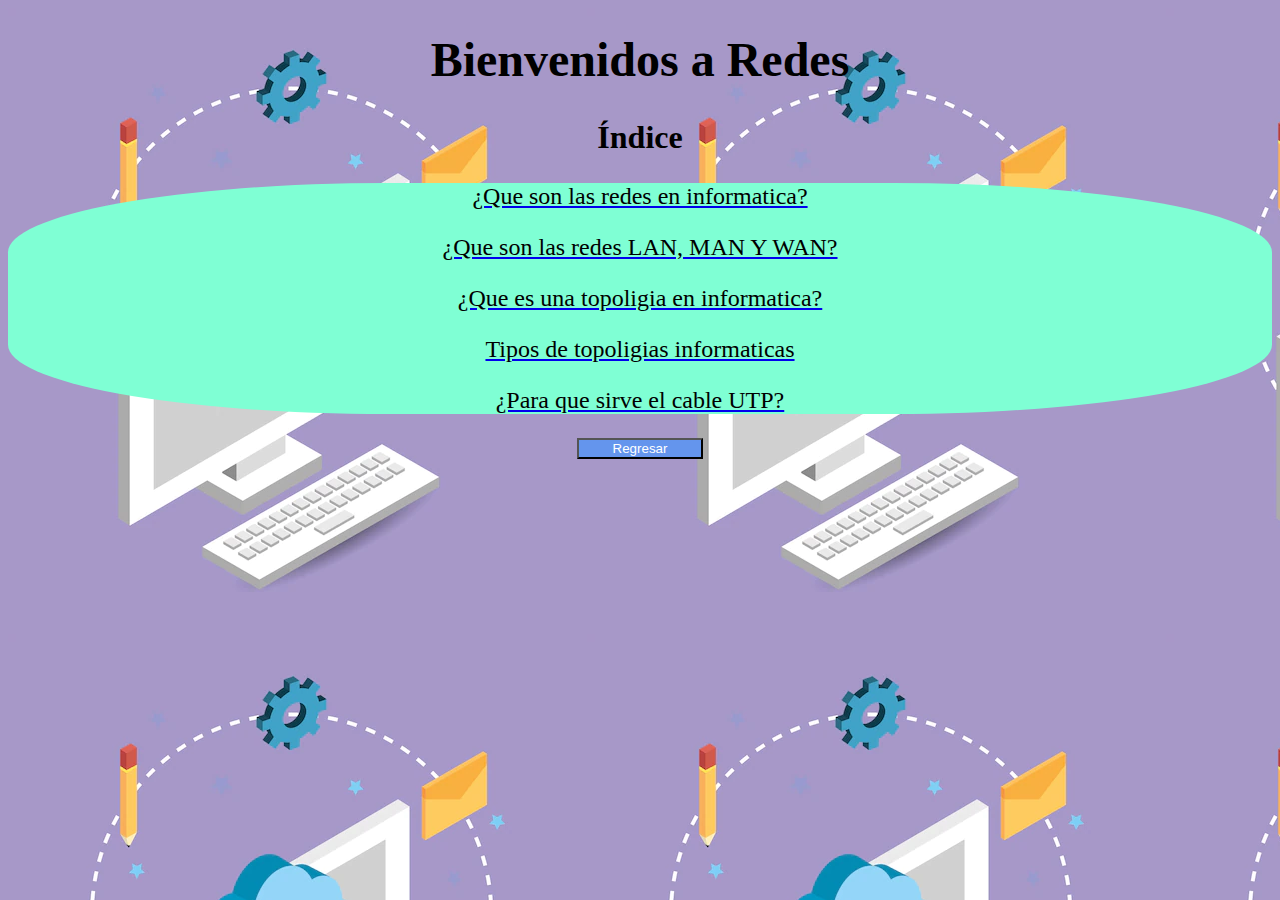
<file: INDEX.html>
<!DOCTYPE html>
<html>
    <head>
        <meta charset="UTF-8">
        <title>INDEX</title>
        <link rel="stylesheet" href="INDEX.css">
    </head>
    <body>
        <div class="Titulos">
            <h1>Bienvenidos a Redes</h1>
            <h2>Índice</h2>
        </div>
        <div class="Links">
        <a href="Redes en informatica.html"><p>¿Que son las redes en informatica?</p></a>
        <a href="Tipos de redes.html"><p>¿Que son las redes LAN, MAN Y WAN?</p></a>
        <a href="Topologia informatica.html"><p>¿Que es una topoligia en informatica?</p></a>
        <a href="Tipos de topologias.html"><p>Tipos de topoligias informaticas</p></a>
        <a href="Cable UTP.html"><p>¿Para que sirve el cable UTP?</p></a>
        </div>
        <div class="Botones">
            <a href="Pagina principal.html"><button>Regresar</button></a>
        </div>
    </body>
</html>
</file>
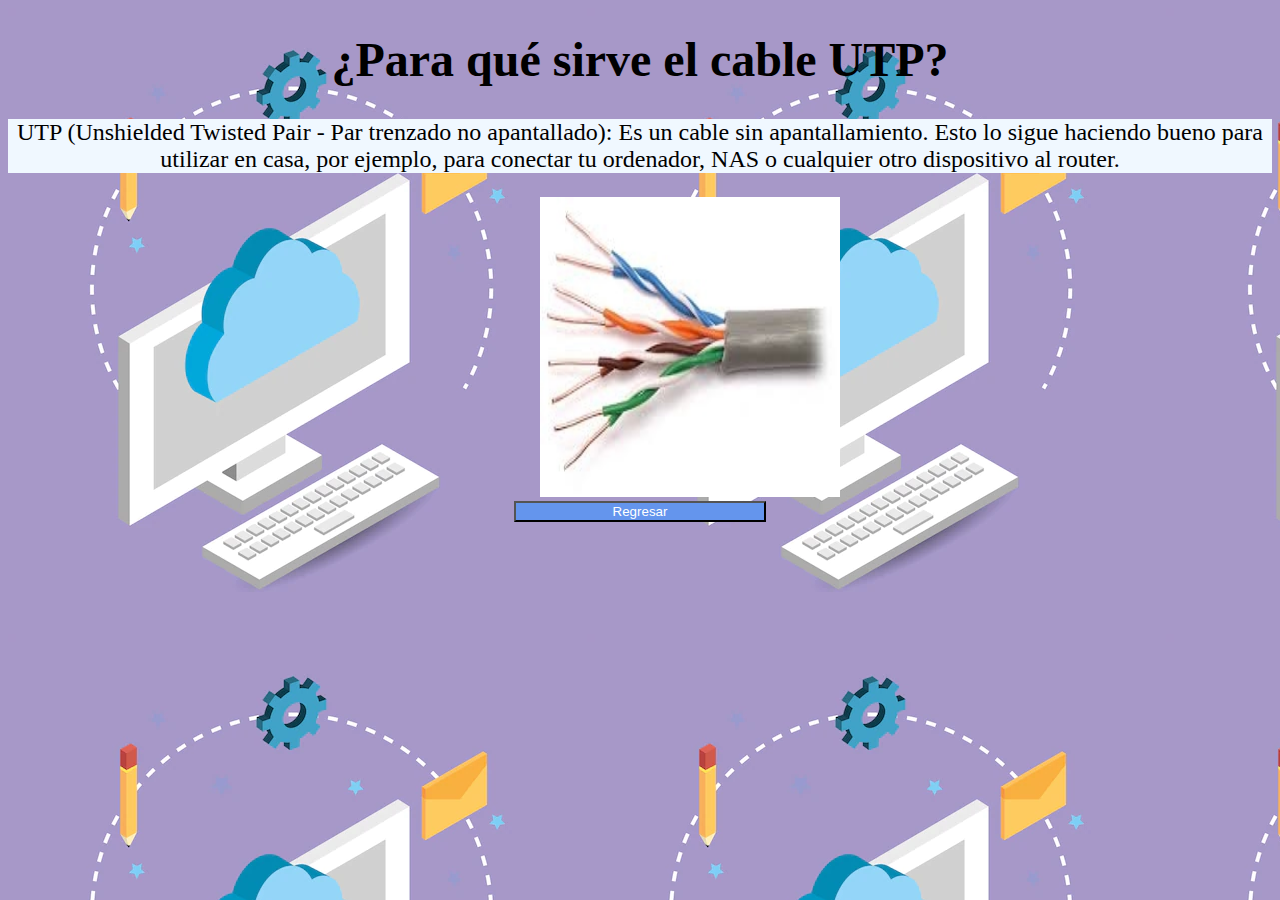
<file: Cable UTP.html>
<!DOCTYPE html>
<html><head>

    
        <meta charset="UTF-8"><title>¿Para que sirve el cable UTP?</title>
        
        <link rel="stylesheet" href="INDEX.css"></head><body>
        <div class="Titulos">
            <h1>¿Para qué sirve el cable UTP?</h1>
        </div>
        <div class="Parrafos">
            <p>UTP (Unshielded Twisted Pair - Par trenzado no apantallado): Es un cable sin apantallamiento. 
            Esto lo sigue haciendo bueno para utilizar en casa, por ejemplo, para conectar tu ordenador, NAS o 
            cualquier otro dispositivo al router.
            </p>
        </div>
        <div class="Imagenes">&nbsp;&nbsp;&nbsp;&nbsp;&nbsp;&nbsp;&nbsp;&nbsp;&nbsp;&nbsp;&nbsp;&nbsp;&nbsp;&nbsp;&nbsp;&nbsp;&nbsp;&nbsp;&nbsp;&nbsp;&nbsp;&nbsp;&nbsp;&nbsp;&nbsp;&nbsp;&nbsp;&nbsp;&nbsp;&nbsp;&nbsp;&nbsp;&nbsp;&nbsp;&nbsp;&nbsp;&nbsp;&nbsp;&nbsp;&nbsp;&nbsp;&nbsp;&nbsp;&nbsp;&nbsp;&nbsp;&nbsp;&nbsp;&nbsp;&nbsp;&nbsp;&nbsp;&nbsp;&nbsp;&nbsp;&nbsp;&nbsp;&nbsp;&nbsp;&nbsp;&nbsp;&nbsp;&nbsp;&nbsp;&nbsp;&nbsp;&nbsp;&nbsp;&nbsp;&nbsp;&nbsp;&nbsp;&nbsp;&nbsp;&nbsp;&nbsp;&nbsp;&nbsp;&nbsp;&nbsp;&nbsp;&nbsp;&nbsp;&nbsp;&nbsp;&nbsp;&nbsp;&nbsp;&nbsp;&nbsp;&nbsp;&nbsp;&nbsp;&nbsp;&nbsp;&nbsp;&nbsp;&nbsp;&nbsp;&nbsp;&nbsp;&nbsp;&nbsp;&nbsp;&nbsp;&nbsp;&nbsp;&nbsp;&nbsp;&nbsp;&nbsp;&nbsp;&nbsp;&nbsp;&nbsp;&nbsp;&nbsp;&nbsp;&nbsp;&nbsp;&nbsp;&nbsp;&nbsp;&nbsp;&nbsp;&nbsp;&nbsp;&nbsp;&nbsp;&nbsp;&nbsp;&nbsp;
<img src="UTP.jpg">
        </div>
        <div class="Boton">
            <a href="INDEX.html"><button>Regresar</button></a>
        </div>
    </body></html>
</file>
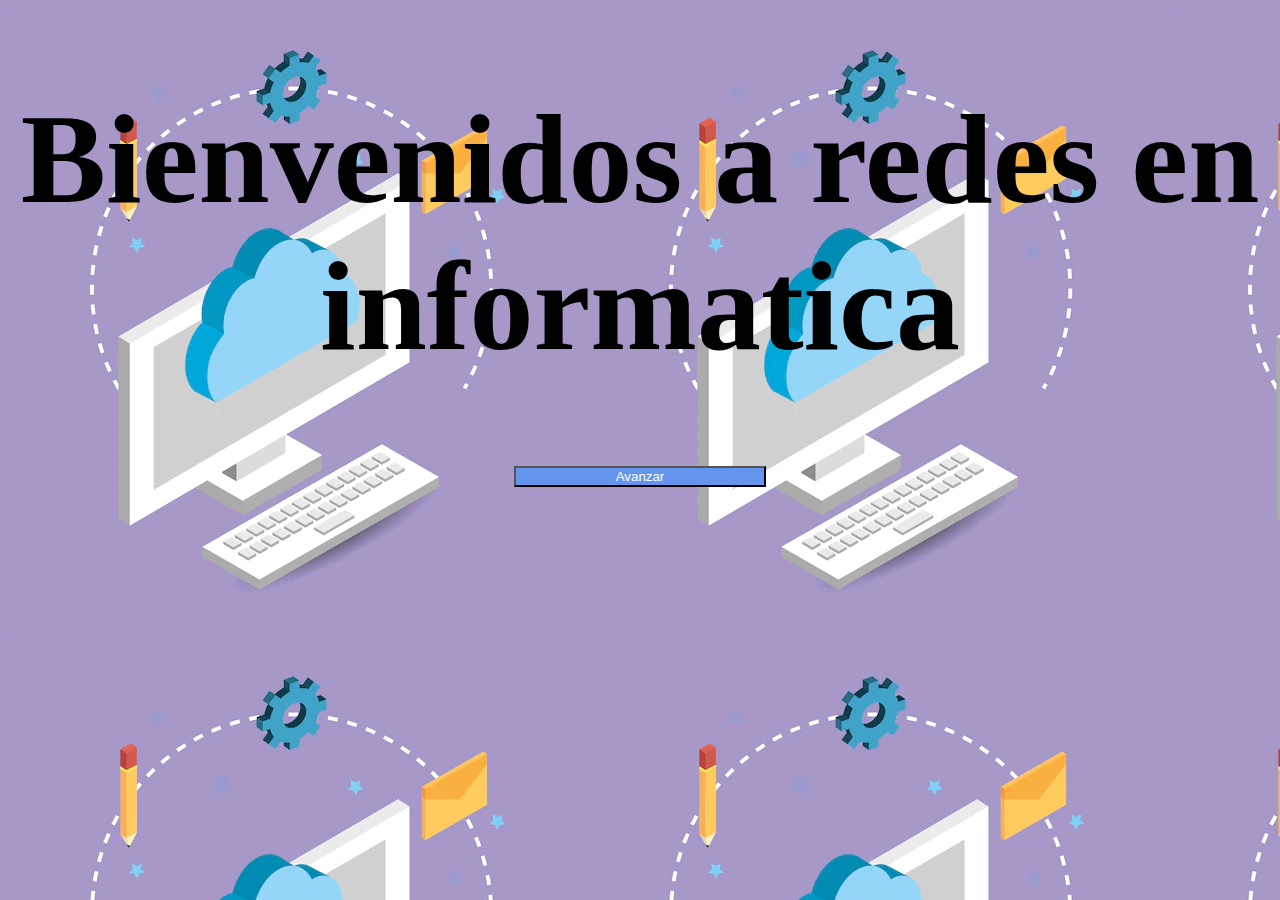
<file: Pagina principal.html>
<!DOCTYPE html>
<html>
    <head>
        <meta charset="UTF-8">
        <title>Bienvenidos</title>
        <link rel="stylesheet" href="INDEX.css">
    </head>
    <body>
        <div class="Titulo">
            <h1>Bienvenidos a redes en informatica</h1>
        </div>
        <div class="Boton">
            <a href="INDEX.html"><button>Avanzar</button></a>
        </div>
    </body>
</html>
</file>
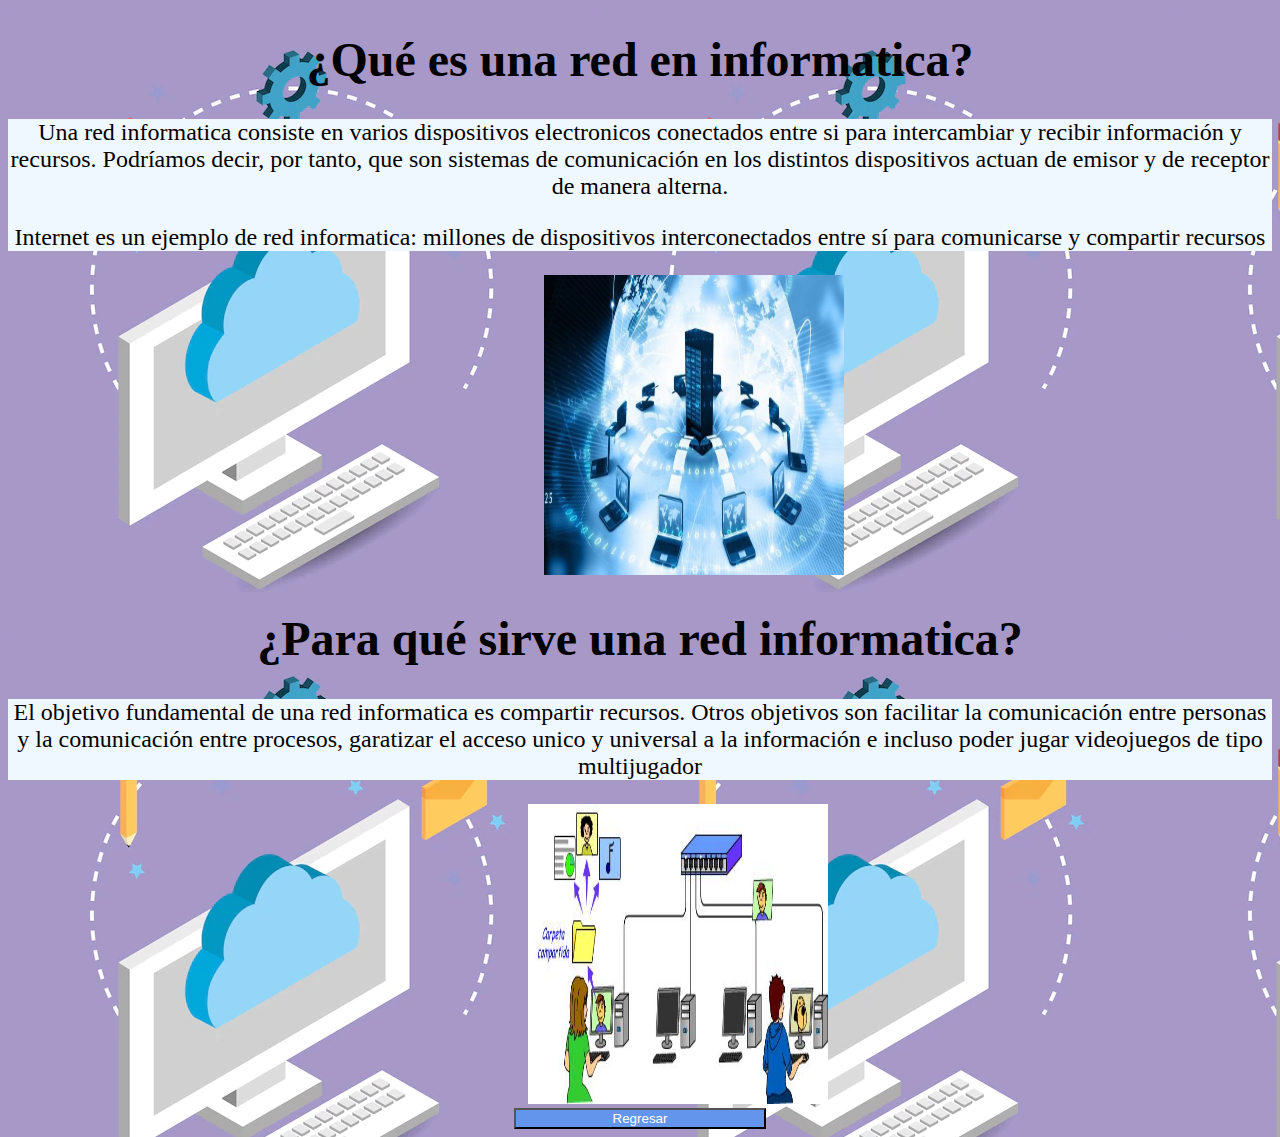
<file: Redes en informatica.html>
<!DOCTYPE html>
<html><head>


    
        <meta charset="UTF-8"><title>Redes en informatica</title>
        
        <link rel="stylesheet" href="INDEX.css"></head><body>
        <div class="Titulos">
            <h1>¿Qué es una red en informatica?</h1>
        </div>
        <div class="Parrafos">
            <p>Una red informatica consiste en varios dispositivos electronicos conectados entre si
            para intercambiar y recibir información y recursos. Podríamos decir, por tanto, que son
            sistemas de comunicación en los distintos dispositivos actuan de emisor y de receptor de
            manera alterna.
            <br>
            </p><p>Internet es un ejemplo de red informatica: millones de dispositivos interconectados
            entre sí para comunicarse y compartir recursos
            </p>
            
        </div>
        <div class="Imagenes">&nbsp;&nbsp;&nbsp;&nbsp;&nbsp;&nbsp;&nbsp;&nbsp;&nbsp;&nbsp;&nbsp;&nbsp;&nbsp;&nbsp;&nbsp;&nbsp;&nbsp;&nbsp;&nbsp;&nbsp;&nbsp;&nbsp;&nbsp;&nbsp;&nbsp;&nbsp;&nbsp;&nbsp;&nbsp;&nbsp;&nbsp;&nbsp;&nbsp;&nbsp;&nbsp;&nbsp;&nbsp;&nbsp;&nbsp;&nbsp;&nbsp;&nbsp;&nbsp;&nbsp;&nbsp;&nbsp;&nbsp;&nbsp;&nbsp;&nbsp;&nbsp;&nbsp;&nbsp;&nbsp;&nbsp;&nbsp;&nbsp;&nbsp;&nbsp;&nbsp;&nbsp;&nbsp;&nbsp;&nbsp;&nbsp;&nbsp;&nbsp;&nbsp;&nbsp;&nbsp;&nbsp;&nbsp;&nbsp;&nbsp;&nbsp;&nbsp;&nbsp;&nbsp;&nbsp;&nbsp;&nbsp;&nbsp;&nbsp;&nbsp;&nbsp;&nbsp;&nbsp;&nbsp;&nbsp;&nbsp;&nbsp;&nbsp;&nbsp;&nbsp;&nbsp;&nbsp;&nbsp;&nbsp;&nbsp;&nbsp;&nbsp;&nbsp;&nbsp;&nbsp;&nbsp;&nbsp;&nbsp;&nbsp;&nbsp;&nbsp;&nbsp;&nbsp;&nbsp;&nbsp;&nbsp;&nbsp;&nbsp;&nbsp;&nbsp;&nbsp;&nbsp;&nbsp;&nbsp;&nbsp;&nbsp;&nbsp;&nbsp;&nbsp;&nbsp;&nbsp;&nbsp;&nbsp;&nbsp;
<img src="Imagen%20de%20redes%20informaticas.jpg"> 
        </div>
        <div class="Titulos">
            <h1>¿Para qué sirve una red informatica?</h1>
        </div>
        <div class="Parrafos">
            <p>El objetivo fundamental de una red informatica es compartir recursos. Otros objetivos
            son facilitar la comunicación entre personas y la comunicación entre procesos, garatizar el
            acceso unico y universal a la información e incluso poder jugar videojuegos de tipo multijugador
            </p>
        </div>
        <div class="Imagenes">&nbsp;&nbsp;&nbsp;&nbsp;&nbsp;&nbsp;&nbsp;&nbsp;&nbsp;&nbsp;&nbsp;&nbsp;&nbsp;&nbsp;&nbsp;&nbsp;&nbsp;&nbsp;&nbsp;&nbsp;&nbsp;&nbsp;&nbsp;&nbsp;&nbsp;&nbsp;&nbsp;&nbsp;&nbsp;&nbsp;&nbsp;&nbsp;&nbsp;&nbsp;&nbsp;&nbsp;&nbsp;&nbsp;&nbsp;&nbsp;&nbsp;&nbsp;&nbsp;&nbsp;&nbsp;&nbsp;&nbsp;&nbsp;&nbsp;&nbsp;&nbsp;&nbsp;&nbsp;&nbsp;&nbsp;&nbsp;&nbsp;&nbsp;&nbsp;&nbsp;&nbsp;&nbsp;&nbsp;&nbsp;&nbsp;&nbsp;&nbsp;&nbsp;&nbsp;&nbsp;&nbsp;&nbsp;&nbsp;&nbsp;&nbsp;&nbsp;&nbsp;&nbsp;&nbsp;&nbsp;&nbsp;&nbsp;&nbsp;&nbsp;&nbsp;&nbsp;&nbsp;&nbsp;&nbsp;&nbsp;&nbsp;&nbsp;&nbsp;&nbsp;&nbsp;&nbsp;&nbsp;&nbsp;&nbsp;&nbsp;&nbsp;&nbsp;&nbsp;&nbsp;&nbsp;&nbsp;&nbsp;&nbsp;&nbsp;&nbsp;&nbsp;&nbsp;&nbsp;&nbsp;&nbsp;&nbsp;&nbsp;&nbsp;&nbsp;&nbsp;&nbsp;&nbsp;&nbsp;&nbsp;&nbsp;&nbsp;&nbsp;&nbsp;&nbsp;
<img src="Imagen%20de%20sirve%20redes%20informaticas.jpg">
        </div>
        <div class="Boton">
            <a href="INDEX.html"><button>Regresar</button></a>
        </div>
    </body></html>
</file>
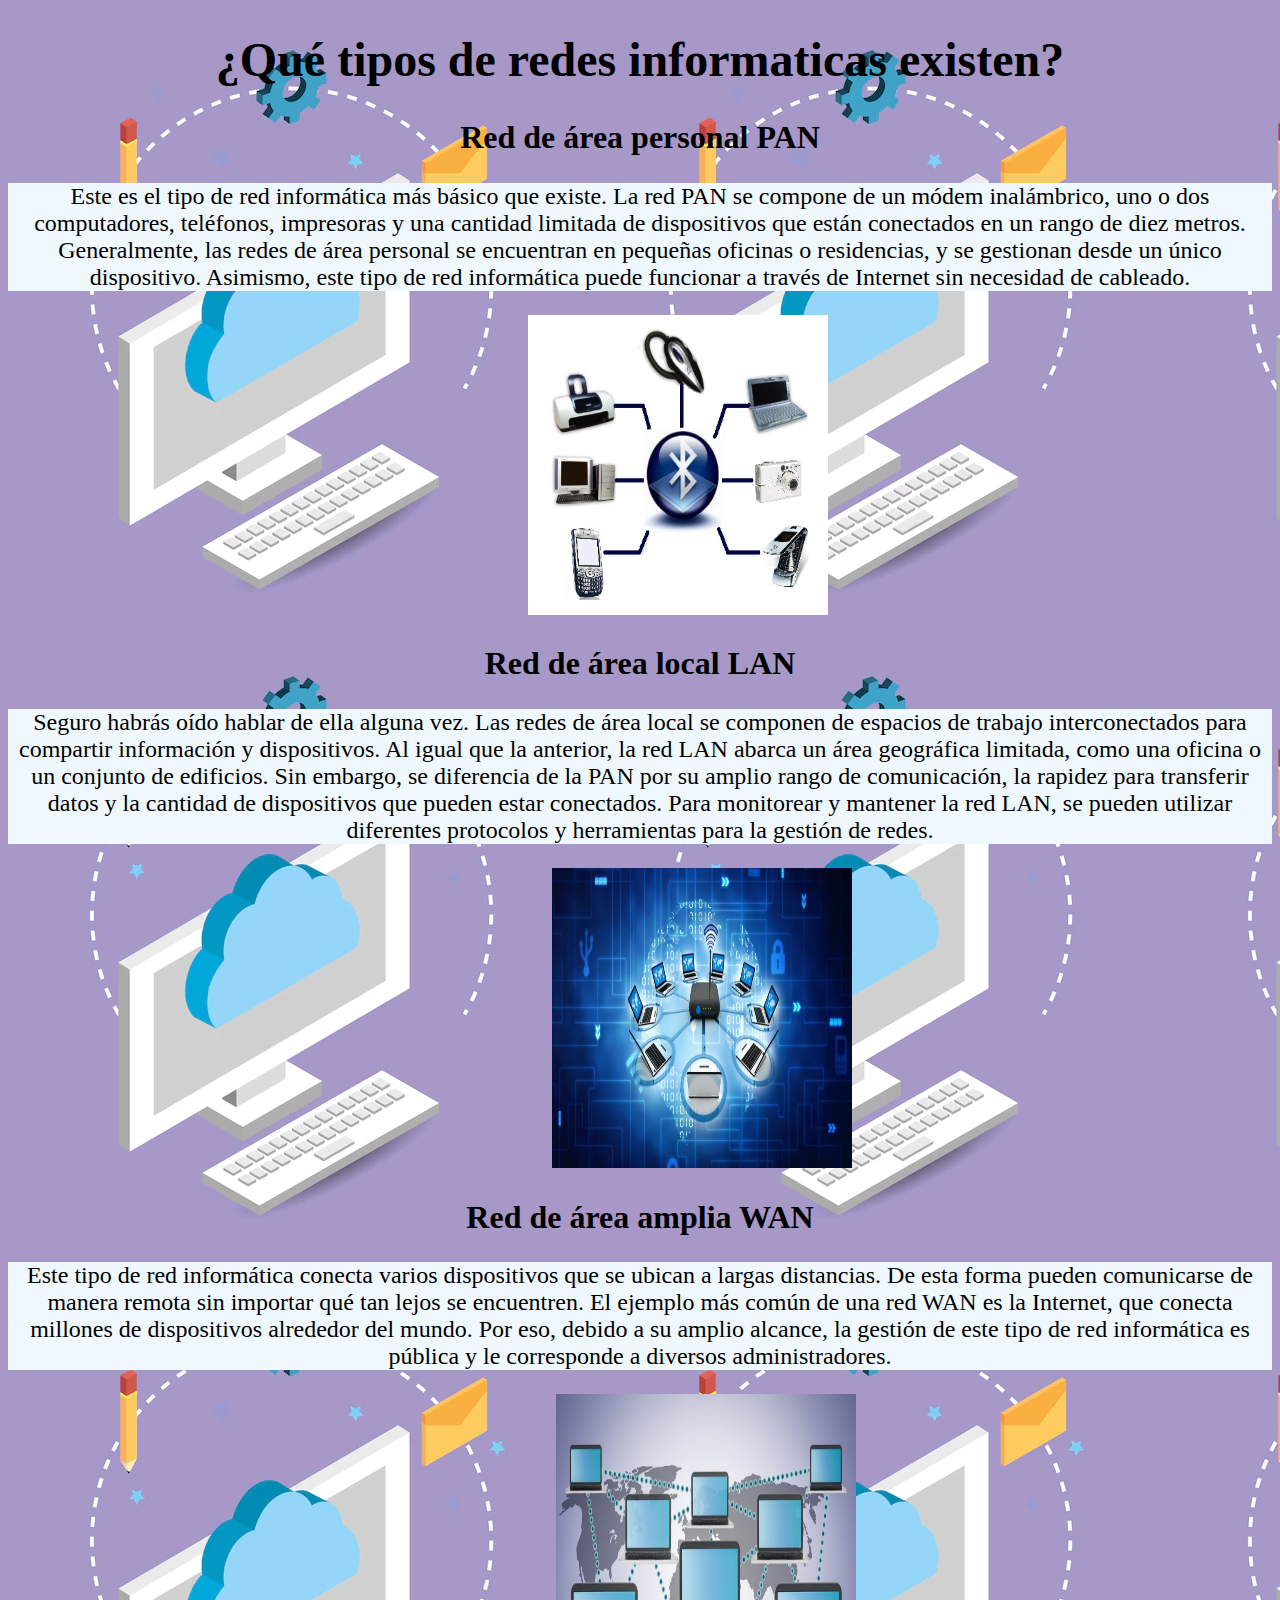
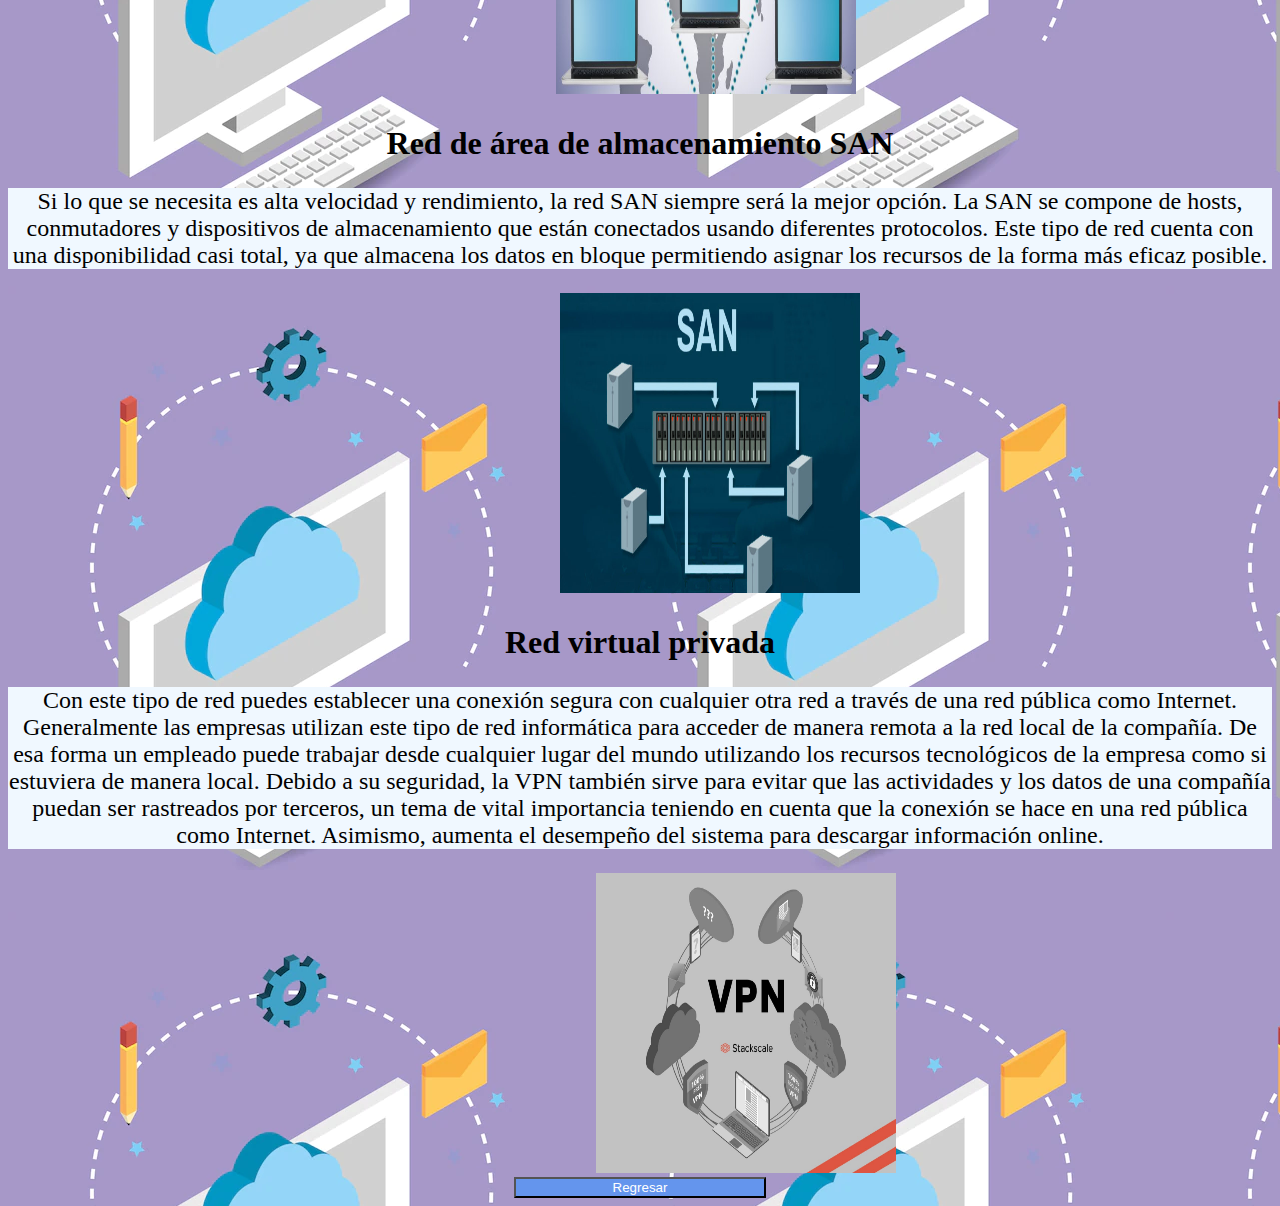
<file: Tipos de redes.html>
<!DOCTYPE html>
<html><head>

    
        <meta charset="UTF-8"><title>Tipos de redes en informatica</title>
        
        <link rel="stylesheet" href="INDEX.css"></head><body>
        <div class="Titulos">
            <h1>¿Qué tipos de redes informaticas existen?</h1>
        </div>
        <div class="Titulos">
            <h2>Red de área personal PAN</h2>
        </div>
        <div class="Parrafos">
            <p>Este es el tipo de red informática más básico que existe. La red PAN se compone de un 
            módem inalámbrico, uno o dos computadores, teléfonos, impresoras y una cantidad limitada de 
            dispositivos que están conectados en un rango de diez metros. Generalmente, las redes de área 
            personal se encuentran en pequeñas oficinas o residencias, y se gestionan desde un único 
            dispositivo. Asimismo, este tipo de red informática puede funcionar a través de Internet sin 
            necesidad de cableado.
            </p>
        </div>
        <div class="Imagenes">&nbsp;&nbsp;&nbsp;&nbsp;&nbsp;&nbsp;&nbsp;&nbsp;&nbsp;&nbsp;&nbsp;&nbsp;&nbsp;&nbsp;&nbsp;&nbsp;&nbsp;&nbsp;&nbsp;&nbsp;&nbsp;&nbsp;&nbsp;&nbsp;&nbsp;&nbsp;&nbsp;&nbsp;&nbsp;&nbsp;&nbsp;&nbsp;&nbsp;&nbsp;&nbsp;&nbsp;&nbsp;&nbsp;&nbsp;&nbsp;&nbsp;&nbsp;&nbsp;&nbsp;&nbsp;&nbsp;&nbsp;&nbsp;&nbsp;&nbsp;&nbsp;&nbsp;&nbsp;&nbsp;&nbsp;&nbsp;&nbsp;&nbsp;&nbsp;&nbsp;&nbsp;&nbsp;&nbsp;&nbsp;&nbsp;&nbsp;&nbsp;&nbsp;&nbsp;&nbsp;&nbsp;&nbsp;&nbsp;&nbsp;&nbsp;&nbsp;&nbsp;&nbsp;
&nbsp; &nbsp; &nbsp; &nbsp; &nbsp; &nbsp; &nbsp; &nbsp; &nbsp; &nbsp;
&nbsp; &nbsp; &nbsp; &nbsp; &nbsp; &nbsp; &nbsp; &nbsp; &nbsp; &nbsp;
&nbsp; &nbsp;&nbsp;&nbsp;&nbsp;&nbsp;&nbsp;&nbsp;&nbsp; <img src="Red%20PAN.webp">
        </div>
        <div class="Titulos">
            <h2>Red de área local LAN</h2>
        </div>
        <div class="Parrafos">
            <p>Seguro habrás oído hablar de ella alguna vez. Las redes de área local se componen de 
            espacios de trabajo interconectados para compartir información y dispositivos. Al igual que 
            la anterior, la red LAN abarca un área geográfica limitada, como una oficina o un conjunto de 
            edificios. Sin embargo, se diferencia de la PAN por su amplio rango de comunicación, la 
            rapidez para transferir datos y la cantidad de dispositivos que pueden estar conectados. Para 
            monitorear y mantener la red LAN, se pueden utilizar diferentes protocolos y herramientas para 
            la gestión de redes.
            </p>
        </div>
        <div class="Imagenes">&nbsp;&nbsp;&nbsp;&nbsp;&nbsp;&nbsp;&nbsp;&nbsp;&nbsp;&nbsp;&nbsp;&nbsp;&nbsp;&nbsp;&nbsp;&nbsp;&nbsp;&nbsp;&nbsp;&nbsp;&nbsp;&nbsp;&nbsp;&nbsp;&nbsp;&nbsp;&nbsp;&nbsp;&nbsp;&nbsp;&nbsp;&nbsp;&nbsp;&nbsp;&nbsp;&nbsp;&nbsp;&nbsp;&nbsp;&nbsp;&nbsp;&nbsp;&nbsp;&nbsp;&nbsp;&nbsp;&nbsp;&nbsp;&nbsp;&nbsp;&nbsp;&nbsp;&nbsp;&nbsp;&nbsp;&nbsp;&nbsp;&nbsp;&nbsp;&nbsp;&nbsp;&nbsp;&nbsp;&nbsp;&nbsp;&nbsp;&nbsp;&nbsp;&nbsp;&nbsp;&nbsp;&nbsp;&nbsp;&nbsp;&nbsp;&nbsp;&nbsp;&nbsp;&nbsp;&nbsp;&nbsp;&nbsp;&nbsp;&nbsp;&nbsp;&nbsp;&nbsp;&nbsp;&nbsp;&nbsp;&nbsp;&nbsp;&nbsp;&nbsp;
&nbsp; &nbsp; &nbsp; &nbsp; &nbsp; &nbsp; &nbsp; &nbsp; &nbsp; &nbsp;
&nbsp; &nbsp; &nbsp; &nbsp; &nbsp; &nbsp; &nbsp; &nbsp; &nbsp;
&nbsp;&nbsp; <img src="Red%20LAN.jpg">
        </div>
        <div class="Titulos">
            <h2>Red de área amplia WAN</h2>
        </div>
        <div class="Parrafos">
        <p>Este tipo de red informática conecta varios dispositivos que se ubican a largas distancias. De esta 
        forma pueden comunicarse de manera remota sin importar qué tan lejos se encuentren. El ejemplo más 
        común de una red WAN es la Internet, que conecta millones de dispositivos alrededor del mundo. Por 
        eso, debido a su amplio alcance, la gestión de este tipo de red informática es pública y le 
        corresponde a diversos administradores.
        </p>
        </div>
        <div class="Imagenes">&nbsp;&nbsp;&nbsp;&nbsp;&nbsp;&nbsp;&nbsp;&nbsp;&nbsp;&nbsp;&nbsp;&nbsp;&nbsp;&nbsp;&nbsp;&nbsp;&nbsp;&nbsp;&nbsp;&nbsp;&nbsp;&nbsp;&nbsp;&nbsp;&nbsp;&nbsp;&nbsp;&nbsp;&nbsp;&nbsp;&nbsp;&nbsp;&nbsp;&nbsp;&nbsp;&nbsp;&nbsp;&nbsp;&nbsp;&nbsp;&nbsp;&nbsp;&nbsp;&nbsp;&nbsp;&nbsp;&nbsp;&nbsp;&nbsp;&nbsp;&nbsp;&nbsp;&nbsp;&nbsp;&nbsp;&nbsp;&nbsp;&nbsp;&nbsp;&nbsp;&nbsp;&nbsp;&nbsp;&nbsp;&nbsp;&nbsp;&nbsp;&nbsp;&nbsp;&nbsp;&nbsp;&nbsp;&nbsp;&nbsp;&nbsp;&nbsp;&nbsp;&nbsp;&nbsp;&nbsp;&nbsp;&nbsp;&nbsp;&nbsp;&nbsp;&nbsp;&nbsp;
&nbsp; &nbsp; &nbsp; &nbsp; &nbsp; &nbsp; &nbsp; &nbsp; &nbsp; &nbsp;
&nbsp; &nbsp; &nbsp; &nbsp; &nbsp; &nbsp; &nbsp; &nbsp; &nbsp; &nbsp;
&nbsp; &nbsp; &nbsp; &nbsp;&nbsp; <img src="Red%20WAN.jpg">
        </div>
        <div class="Titulos">
            <h2>Red de área de almacenamiento SAN</h2>
        </div>
        <div class="Parrafos">
            <p>Si lo que se necesita es alta velocidad y rendimiento, la red SAN siempre será la mejor opción. 
            La SAN se compone de hosts, conmutadores y dispositivos de almacenamiento que están conectados 
            usando diferentes protocolos. Este tipo de red cuenta con una disponibilidad casi total, ya que 
            almacena los datos en bloque permitiendo asignar los recursos de la forma más eficaz posible.
            </p>
        </div>
        <div class="Imagenes">&nbsp;&nbsp;
&nbsp; &nbsp; &nbsp; &nbsp; &nbsp; &nbsp; &nbsp; &nbsp; &nbsp; &nbsp;
&nbsp; &nbsp; &nbsp; &nbsp; &nbsp; &nbsp; &nbsp; &nbsp; &nbsp; &nbsp;
&nbsp; &nbsp; &nbsp; &nbsp; &nbsp; &nbsp; &nbsp; &nbsp; &nbsp; &nbsp;
&nbsp; &nbsp; &nbsp; &nbsp; &nbsp; &nbsp; &nbsp; &nbsp; &nbsp; &nbsp;
&nbsp; &nbsp; &nbsp; &nbsp; &nbsp; &nbsp; &nbsp; &nbsp; &nbsp; &nbsp;
&nbsp; &nbsp; &nbsp; &nbsp; &nbsp; &nbsp; &nbsp; &nbsp; &nbsp; &nbsp;
&nbsp; &nbsp; &nbsp; &nbsp; &nbsp; &nbsp; &nbsp;&nbsp; <img src="Red%20SAN.jpg">
        </div>
        <div class="Titulos">
            <h2>Red virtual privada</h2>
        </div>
        <div class="Parrafos">
            <p>Con este tipo de red puedes establecer una conexión segura con cualquier otra red a través de una 
            red pública como Internet. Generalmente las empresas utilizan este tipo de red informática para acceder 
            de manera remota a la red local de la compañía. De esa forma un empleado puede trabajar desde cualquier 
            lugar del mundo utilizando los recursos tecnológicos de la empresa como si estuviera de manera local. 
            Debido a su seguridad, la VPN también sirve para evitar que las actividades y los datos de una compañía 
            puedan ser rastreados por terceros, un tema de vital importancia teniendo en cuenta que la conexión 
            se hace en una red pública como Internet. Asimismo, aumenta el desempeño del sistema para descargar 
            información online.
            </p>
        </div>
        <div class="Imagenes">&nbsp;&nbsp;&nbsp;&nbsp;&nbsp;&nbsp;&nbsp;&nbsp;&nbsp;&nbsp;&nbsp;&nbsp;&nbsp;&nbsp;&nbsp;&nbsp;&nbsp;&nbsp;&nbsp;&nbsp;&nbsp;&nbsp;&nbsp;&nbsp;&nbsp;&nbsp;&nbsp;&nbsp;&nbsp;&nbsp;&nbsp;&nbsp;&nbsp;&nbsp;&nbsp;&nbsp;&nbsp;&nbsp;&nbsp;&nbsp;&nbsp;&nbsp;&nbsp;&nbsp;&nbsp;&nbsp;&nbsp;&nbsp;&nbsp;&nbsp;&nbsp;&nbsp;&nbsp;&nbsp;&nbsp;&nbsp;&nbsp;&nbsp;&nbsp;&nbsp;&nbsp;&nbsp;&nbsp;&nbsp;&nbsp;&nbsp;&nbsp;&nbsp;&nbsp;&nbsp;&nbsp;&nbsp;&nbsp;&nbsp;&nbsp;&nbsp;&nbsp;&nbsp;&nbsp;&nbsp;&nbsp;&nbsp;&nbsp;&nbsp;&nbsp;&nbsp;&nbsp;&nbsp;&nbsp;&nbsp;&nbsp;&nbsp;&nbsp;
&nbsp; &nbsp; &nbsp; &nbsp; &nbsp; &nbsp; &nbsp; &nbsp; &nbsp; &nbsp;
&nbsp; &nbsp; &nbsp; &nbsp; &nbsp; &nbsp; &nbsp; &nbsp; &nbsp; &nbsp;
&nbsp; &nbsp; &nbsp; &nbsp; &nbsp;&nbsp;&nbsp;&nbsp; <img src="Red%20VPN.jpg"> &nbsp;
        </div>
        <div class="Boton">
            <a href="INDEX.html"><button>Regresar</button></a>
        </div>
    </body></html>
</file>
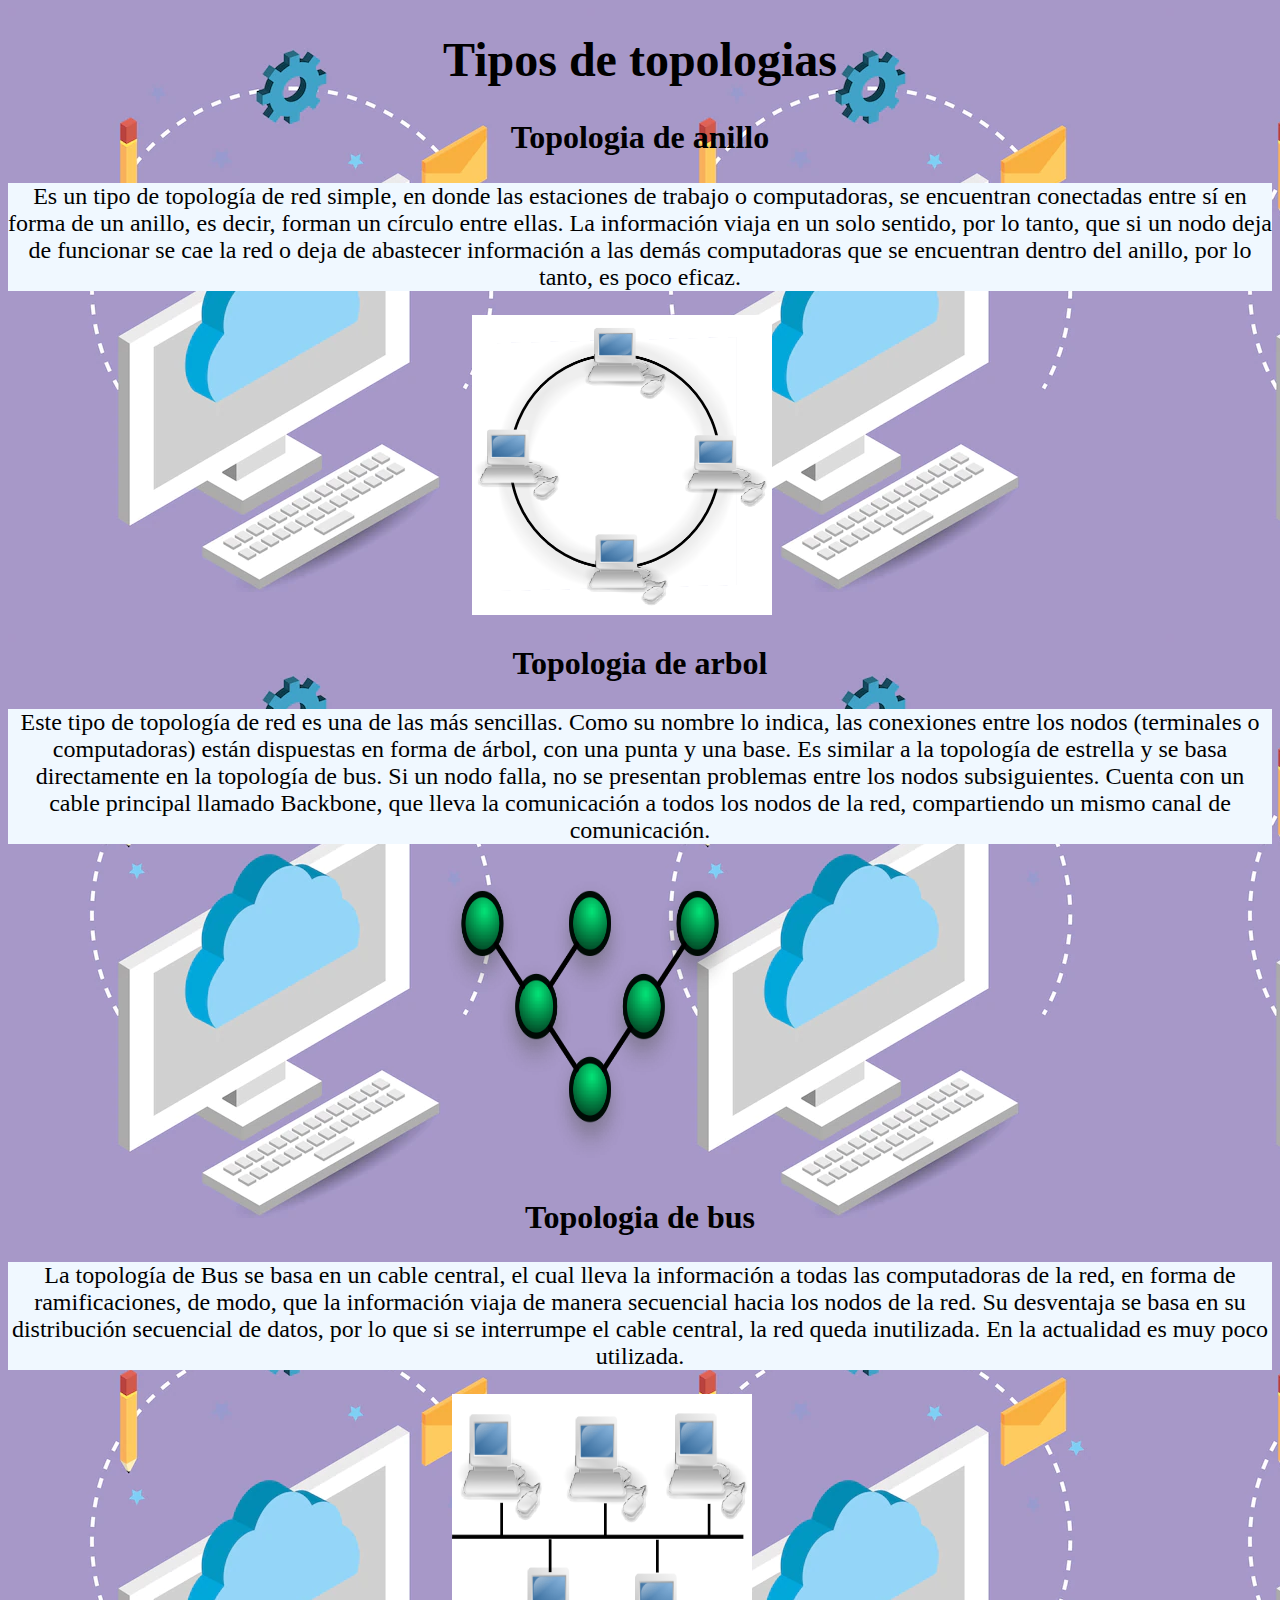
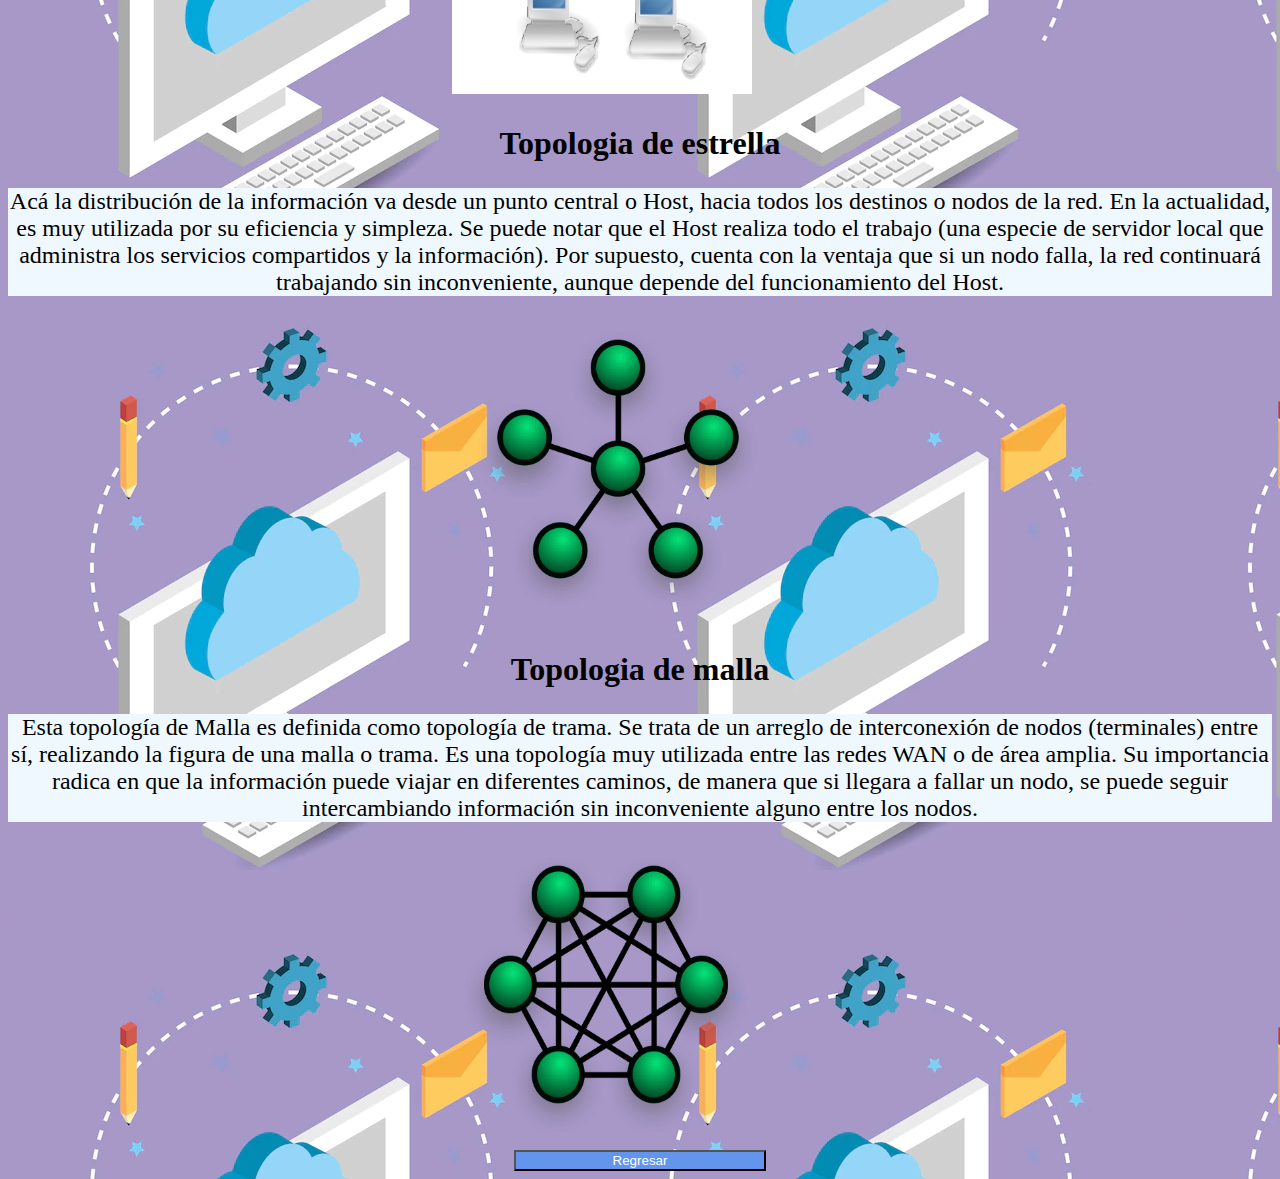
<file: Tipos de topologias.html>
<!DOCTYPE html>
<html><head>

    
        <meta charset="UTF-8"><title>Tipos de topologias</title>
        
        <link rel="stylesheet" href="INDEX.css"></head><body>
        <div class="Titulos">
            <h1>Tipos de topologias</h1>
        </div>
        <div class="Titulos">
            <h2>Topologia de anillo</h2>
        </div>
        <div class="Parrafos">
            <p>Es un tipo de topología de red simple, en donde las estaciones de trabajo o computadoras, se 
            encuentran conectadas entre sí en forma de un anillo, es decir, forman un círculo entre ellas. La 
            información viaja en un solo sentido, por lo tanto, que si un nodo deja de funcionar se cae la red o 
            deja de abastecer información a las demás computadoras que se encuentran dentro del anillo, por 
            lo tanto, es poco eficaz.
            </p>
        </div>
        <div class="Imagenes">&nbsp;&nbsp;&nbsp;&nbsp;&nbsp;&nbsp;&nbsp;&nbsp;&nbsp;&nbsp;&nbsp;&nbsp;&nbsp;&nbsp;&nbsp;&nbsp;&nbsp;&nbsp;&nbsp;&nbsp;&nbsp;&nbsp;&nbsp;&nbsp;&nbsp;&nbsp;&nbsp;&nbsp;&nbsp;&nbsp;&nbsp;&nbsp;&nbsp;&nbsp;&nbsp;&nbsp;&nbsp;&nbsp;&nbsp;&nbsp;&nbsp;&nbsp;&nbsp;&nbsp;&nbsp;&nbsp;&nbsp;&nbsp;&nbsp;&nbsp;&nbsp;&nbsp;&nbsp;&nbsp;&nbsp;&nbsp;&nbsp;&nbsp;&nbsp;&nbsp;&nbsp;&nbsp;&nbsp;&nbsp;&nbsp;&nbsp;&nbsp;&nbsp;&nbsp;&nbsp;&nbsp;&nbsp;&nbsp;&nbsp;&nbsp;&nbsp;&nbsp;&nbsp;&nbsp;&nbsp;&nbsp;&nbsp;&nbsp;&nbsp;&nbsp;&nbsp;&nbsp;&nbsp;&nbsp;&nbsp;&nbsp;&nbsp;&nbsp;&nbsp;&nbsp;&nbsp;&nbsp;&nbsp;&nbsp;&nbsp;&nbsp;&nbsp;&nbsp;&nbsp;&nbsp;&nbsp;&nbsp;&nbsp;&nbsp;&nbsp;&nbsp;&nbsp;&nbsp;&nbsp;&nbsp;
<img src="Anillo.png">
        </div>
        <div class="Titulos">
            <h2>Topologia de arbol</h2>
        </div>
        <div class="Parrafos">
            <p>Este tipo de topología de red es una de las más sencillas. Como su nombre lo indica, las 
            conexiones entre los nodos (terminales o computadoras) están dispuestas en forma de árbol, 
            con una punta y una base. Es similar a la topología de estrella y se basa directamente en la 
            topología de bus. Si un nodo falla, no se presentan problemas entre los nodos subsiguientes. Cuenta 
            con un cable principal llamado Backbone, que lleva la comunicación a todos los nodos de la red, 
            compartiendo un mismo canal de comunicación.
            </p>
        </div>
        <div class="Imagenes">&nbsp;&nbsp;&nbsp;&nbsp;&nbsp;&nbsp;&nbsp;&nbsp;&nbsp;&nbsp;&nbsp;&nbsp;&nbsp;&nbsp;&nbsp;&nbsp;&nbsp;&nbsp;&nbsp;&nbsp;&nbsp;&nbsp;&nbsp;&nbsp;&nbsp;&nbsp;&nbsp;&nbsp;&nbsp;&nbsp;&nbsp;&nbsp;&nbsp;&nbsp;&nbsp;&nbsp;&nbsp;&nbsp;&nbsp;&nbsp;&nbsp;&nbsp;&nbsp;&nbsp;&nbsp;&nbsp;&nbsp;&nbsp;&nbsp;&nbsp;&nbsp;&nbsp;&nbsp;&nbsp;&nbsp;&nbsp;&nbsp;&nbsp;&nbsp;&nbsp;&nbsp;&nbsp;&nbsp;&nbsp;&nbsp;&nbsp;&nbsp;&nbsp;&nbsp;&nbsp;&nbsp;&nbsp;&nbsp;&nbsp;&nbsp;&nbsp;&nbsp;&nbsp;&nbsp;&nbsp;&nbsp;&nbsp;&nbsp;&nbsp;&nbsp;&nbsp;&nbsp;&nbsp;&nbsp;&nbsp;&nbsp;&nbsp;&nbsp;&nbsp;&nbsp;&nbsp;&nbsp;&nbsp;&nbsp;&nbsp;&nbsp;&nbsp;&nbsp;&nbsp;&nbsp;&nbsp;&nbsp;
<img src="Arbol.png">
        </div>
        <div class="Titulos">
            <h2>Topologia de bus</h2>
        </div>
        <div class="Parrafos">
            <p>La topología de Bus se basa en un cable central, el cual lleva la información a todas las 
                computadoras de la red, en forma de ramificaciones, de modo, que la información viaja de 
                manera secuencial hacia los nodos de la red. Su desventaja se basa en su distribución 
                secuencial de datos, por lo que si se interrumpe el cable central, la red queda inutilizada. 
                En la actualidad es muy poco utilizada.
            </p>
        </div>
        <div class="Imagenes">&nbsp;&nbsp;&nbsp;&nbsp;&nbsp;&nbsp;&nbsp;&nbsp;&nbsp;&nbsp;&nbsp;&nbsp;&nbsp;&nbsp;&nbsp;&nbsp;&nbsp;&nbsp;&nbsp;&nbsp;&nbsp;&nbsp;&nbsp;&nbsp;&nbsp;&nbsp;&nbsp;&nbsp;&nbsp;&nbsp;&nbsp;&nbsp;&nbsp;&nbsp;&nbsp;&nbsp;&nbsp;&nbsp;&nbsp;&nbsp;&nbsp;&nbsp;&nbsp;&nbsp;&nbsp;&nbsp;&nbsp;&nbsp;&nbsp;&nbsp;&nbsp;&nbsp;&nbsp;&nbsp;&nbsp;&nbsp;&nbsp;&nbsp;&nbsp;&nbsp;&nbsp;&nbsp;&nbsp;&nbsp;&nbsp;&nbsp;&nbsp;&nbsp;&nbsp;&nbsp;&nbsp;&nbsp;&nbsp;&nbsp;&nbsp;&nbsp;&nbsp;&nbsp;&nbsp;&nbsp;&nbsp;&nbsp;&nbsp;&nbsp;&nbsp;&nbsp;&nbsp;&nbsp;&nbsp;&nbsp;&nbsp;&nbsp;&nbsp;&nbsp;&nbsp;&nbsp;&nbsp;&nbsp;&nbsp;&nbsp;&nbsp;&nbsp;&nbsp;&nbsp;&nbsp;&nbsp;&nbsp;&nbsp;&nbsp;&nbsp;
<img src="Bus.png">
        </div>
        <div class="Titulos">
            <h2>Topologia de estrella</h2>
        </div>
        <div class="Parrafos">
            <p>Acá la distribución de la información va desde un punto central o Host, hacia todos los 
                destinos o nodos de la red. En la actualidad, es muy utilizada por su eficiencia y 
                simpleza. Se puede notar que el Host realiza todo el trabajo (una especie de servidor 
                local que administra los servicios compartidos y la información). Por supuesto, cuenta 
                con la ventaja que si un nodo falla, la red continuará trabajando sin inconveniente, 
                aunque depende del funcionamiento del Host.
            </p>
        </div>
        <div class="Imagenes">&nbsp;&nbsp;&nbsp;&nbsp;&nbsp;&nbsp;&nbsp;&nbsp;&nbsp;&nbsp;&nbsp;&nbsp;&nbsp;&nbsp;&nbsp;&nbsp;&nbsp;&nbsp;&nbsp;&nbsp;&nbsp;&nbsp;&nbsp;&nbsp;&nbsp;&nbsp;&nbsp;&nbsp;&nbsp;&nbsp;&nbsp;&nbsp;&nbsp;&nbsp;&nbsp;&nbsp;&nbsp;&nbsp;&nbsp;&nbsp;&nbsp;&nbsp;&nbsp;&nbsp;&nbsp;&nbsp;&nbsp;&nbsp;&nbsp;&nbsp;&nbsp;&nbsp;&nbsp;&nbsp;&nbsp;&nbsp;&nbsp;&nbsp;&nbsp;&nbsp;&nbsp;&nbsp;&nbsp;&nbsp;&nbsp;&nbsp;&nbsp;&nbsp;&nbsp;&nbsp;&nbsp;&nbsp;&nbsp;&nbsp;&nbsp;&nbsp;&nbsp;&nbsp;&nbsp;&nbsp;&nbsp;&nbsp;&nbsp;&nbsp;&nbsp;&nbsp;&nbsp;&nbsp;&nbsp;&nbsp;&nbsp;&nbsp;&nbsp;&nbsp;&nbsp;&nbsp;&nbsp;&nbsp;&nbsp;&nbsp;&nbsp;&nbsp;&nbsp;&nbsp;&nbsp;&nbsp;&nbsp;&nbsp;&nbsp;&nbsp;&nbsp;&nbsp;&nbsp;&nbsp;
<img src="Estrella.png">
        </div>
        <div class="Titulos">
            <h2>Topologia de malla</h2>
        </div>
        <div class="Parrafos">
            <p>Esta topología de Malla es definida como topología de trama. Se trata de un arreglo de 
            interconexión de nodos (terminales) entre sí, realizando la figura de una malla o trama. 
            Es una topología muy utilizada entre las redes WAN o de área amplia. Su importancia radica en 
            que la información puede viajar en diferentes caminos, de manera que si llegara a fallar un 
            nodo, se puede seguir intercambiando información sin inconveniente alguno entre los nodos.
            </p>
        </div>
        <div class="Imagenes">&nbsp;&nbsp;&nbsp;&nbsp;&nbsp;&nbsp;&nbsp;&nbsp;&nbsp;&nbsp;&nbsp;&nbsp;&nbsp;&nbsp;&nbsp;&nbsp;&nbsp;&nbsp;&nbsp;&nbsp;&nbsp;&nbsp;&nbsp;&nbsp;&nbsp;&nbsp;&nbsp;&nbsp;&nbsp;&nbsp;&nbsp;&nbsp;&nbsp;&nbsp;&nbsp;&nbsp;&nbsp;&nbsp;&nbsp;&nbsp;&nbsp;&nbsp;&nbsp;&nbsp;&nbsp;&nbsp;&nbsp;&nbsp;&nbsp;&nbsp;&nbsp;&nbsp;&nbsp;&nbsp;&nbsp;&nbsp;&nbsp;&nbsp;&nbsp;&nbsp;&nbsp;&nbsp;&nbsp;&nbsp;&nbsp;&nbsp;&nbsp;&nbsp;&nbsp;&nbsp;&nbsp;&nbsp;&nbsp;&nbsp;&nbsp;&nbsp;&nbsp;&nbsp;&nbsp;&nbsp;&nbsp;&nbsp;&nbsp;&nbsp;&nbsp;&nbsp;&nbsp;&nbsp;&nbsp;&nbsp;&nbsp;&nbsp;&nbsp;&nbsp;&nbsp;&nbsp;&nbsp;&nbsp;&nbsp;&nbsp;&nbsp;&nbsp;&nbsp;&nbsp;&nbsp;&nbsp;&nbsp;&nbsp;&nbsp;&nbsp;&nbsp;
<img src="Malla.png">
        </div>
        <div class="Boton">
            <a href="INDEX.html"><button>Regresar</button></a>
        </div>
    </body></html>
</file>
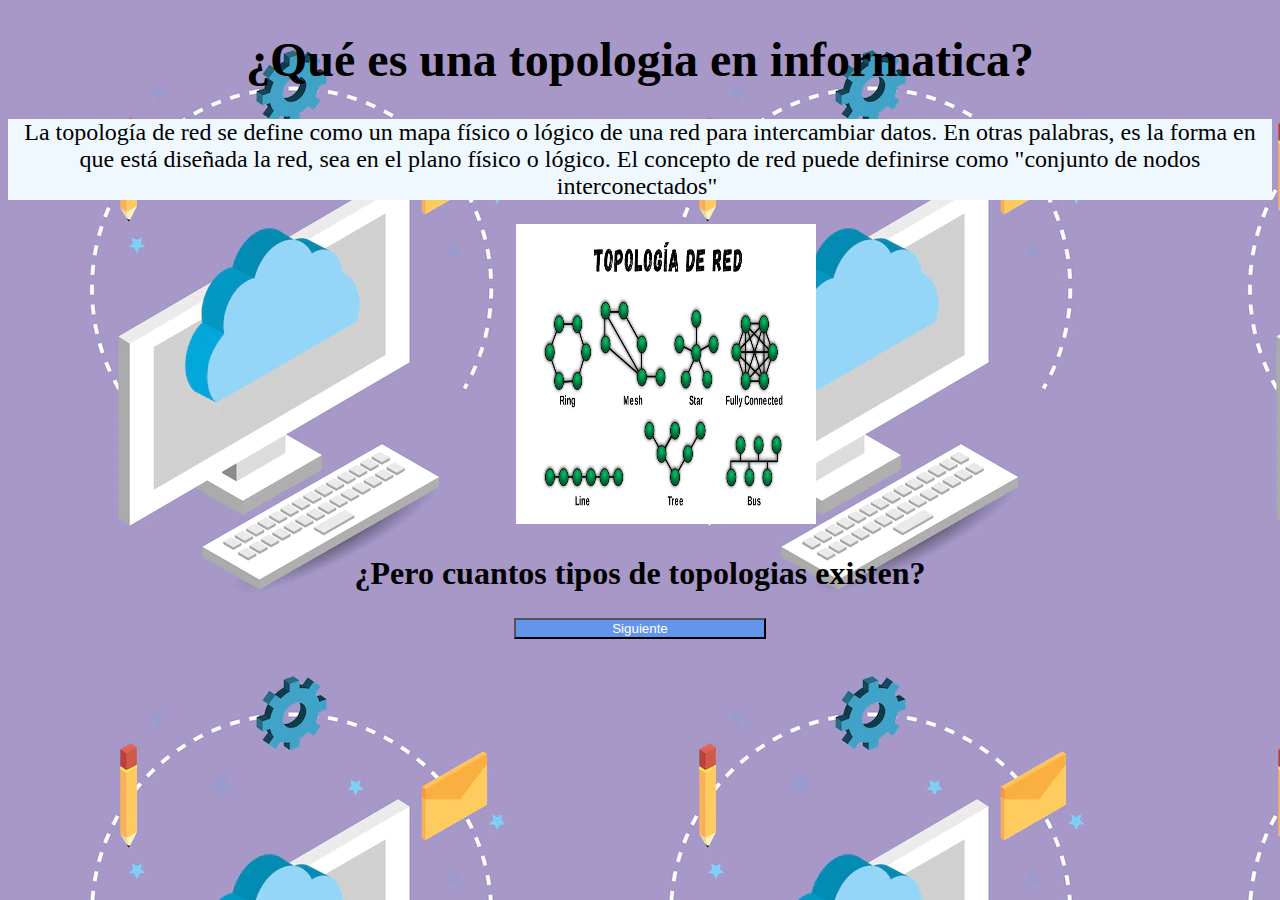
<file: Topologia informatica.html>
<!DOCTYPE html>
<html><head>

    
        <meta charset="UTF-8"><title>¿Quées una topologia en informatica</title>
        
        <link rel="stylesheet" href="INDEX.css"></head><body>
        <div class="Titulos">
            <h1>¿Qué es una topologia en informatica?</h1>
        </div>
        <div class="Parrafos">
            <p>La topología de red se define como un mapa físico o lógico de una red para intercambiar datos. 
            En otras palabras, es la forma en que está diseñada la red, sea en el plano físico o lógico. El 
            concepto de red puede definirse como "conjunto de nodos interconectados"&nbsp;</p>
        </div>
        <div class="Imagenes">&nbsp;&nbsp;&nbsp;&nbsp;&nbsp;&nbsp;&nbsp;&nbsp;&nbsp;&nbsp;&nbsp;&nbsp;&nbsp;&nbsp;&nbsp;&nbsp;&nbsp;&nbsp;&nbsp;&nbsp;&nbsp;&nbsp;&nbsp;&nbsp;&nbsp;&nbsp;&nbsp;&nbsp;&nbsp;&nbsp;&nbsp;&nbsp;&nbsp;&nbsp;&nbsp;&nbsp;&nbsp;&nbsp;&nbsp;&nbsp;&nbsp;&nbsp;&nbsp;&nbsp;&nbsp;&nbsp;&nbsp;&nbsp;&nbsp;&nbsp;&nbsp;&nbsp;&nbsp;&nbsp;&nbsp;&nbsp;&nbsp;&nbsp;&nbsp;&nbsp;&nbsp;&nbsp;&nbsp;&nbsp;&nbsp;&nbsp;&nbsp;&nbsp;&nbsp;&nbsp;&nbsp;&nbsp;&nbsp;&nbsp;&nbsp;&nbsp;&nbsp;&nbsp;&nbsp;&nbsp;&nbsp;&nbsp;&nbsp;&nbsp;&nbsp;&nbsp;&nbsp;&nbsp;&nbsp;&nbsp;&nbsp;&nbsp;&nbsp;&nbsp;&nbsp;&nbsp;&nbsp;&nbsp;&nbsp;&nbsp;&nbsp;&nbsp;&nbsp;&nbsp;&nbsp;&nbsp;&nbsp;&nbsp;&nbsp;&nbsp;&nbsp;&nbsp;&nbsp;&nbsp;&nbsp;&nbsp;&nbsp;&nbsp;&nbsp;&nbsp;&nbsp;&nbsp;&nbsp;&nbsp;&nbsp;&nbsp;
<img src="Topologia.jpg">&nbsp;
        </div>
        <div class="Titulos">
            <h2>¿Pero cuantos tipos de topologias existen?</h2>
        </div>
        <div class="Boton">
            <a href="Tipos de topologias.html"><button>Siguiente</button></a>
        </div>
    </body></html>
</file>
<file: INDEX.css>
.Titulos h1{
    color: black;
    text-align: center;
    font-family: cursive;
    font-size: 300%;
}
.Titulos h2{
    color: black;
    text-align: center;
    font-family: cursive;
    font-size: 200%;
}
body{
    background-image: url(Imagen\ para\ pagina\ web.webp);
}
.Links p{
    color: black;
    text-align: center;
    font-family: cursive;
    font-size: 150%;
}
.Links{
    background-color: aquamarine;
    border-radius: 30%;
}
.Botones button{
    color: white;
    width: 10%;
    height: 10%;
    background-color: cornflowerblue;
}
.Botones{
    text-align: center;
}
.Titulo{
    color: black;
    text-align: center;
    font-family: cursive;
    font-size: 400%;
}
.Boton{
    text-align: center;
}
.Boton button{
    color: white;
    width: 20%;
    height: 50%;
    background-color: cornflowerblue;
}
.Parrafos p{
    color: black;
    text-align: center;
    font-family: fantasy;
    font-size: 150%;
}
.Imagenes img{
    width: 300px;
    height: 300px;
}
.Parrafos{
    background-color: aliceblue;
}
</file>
